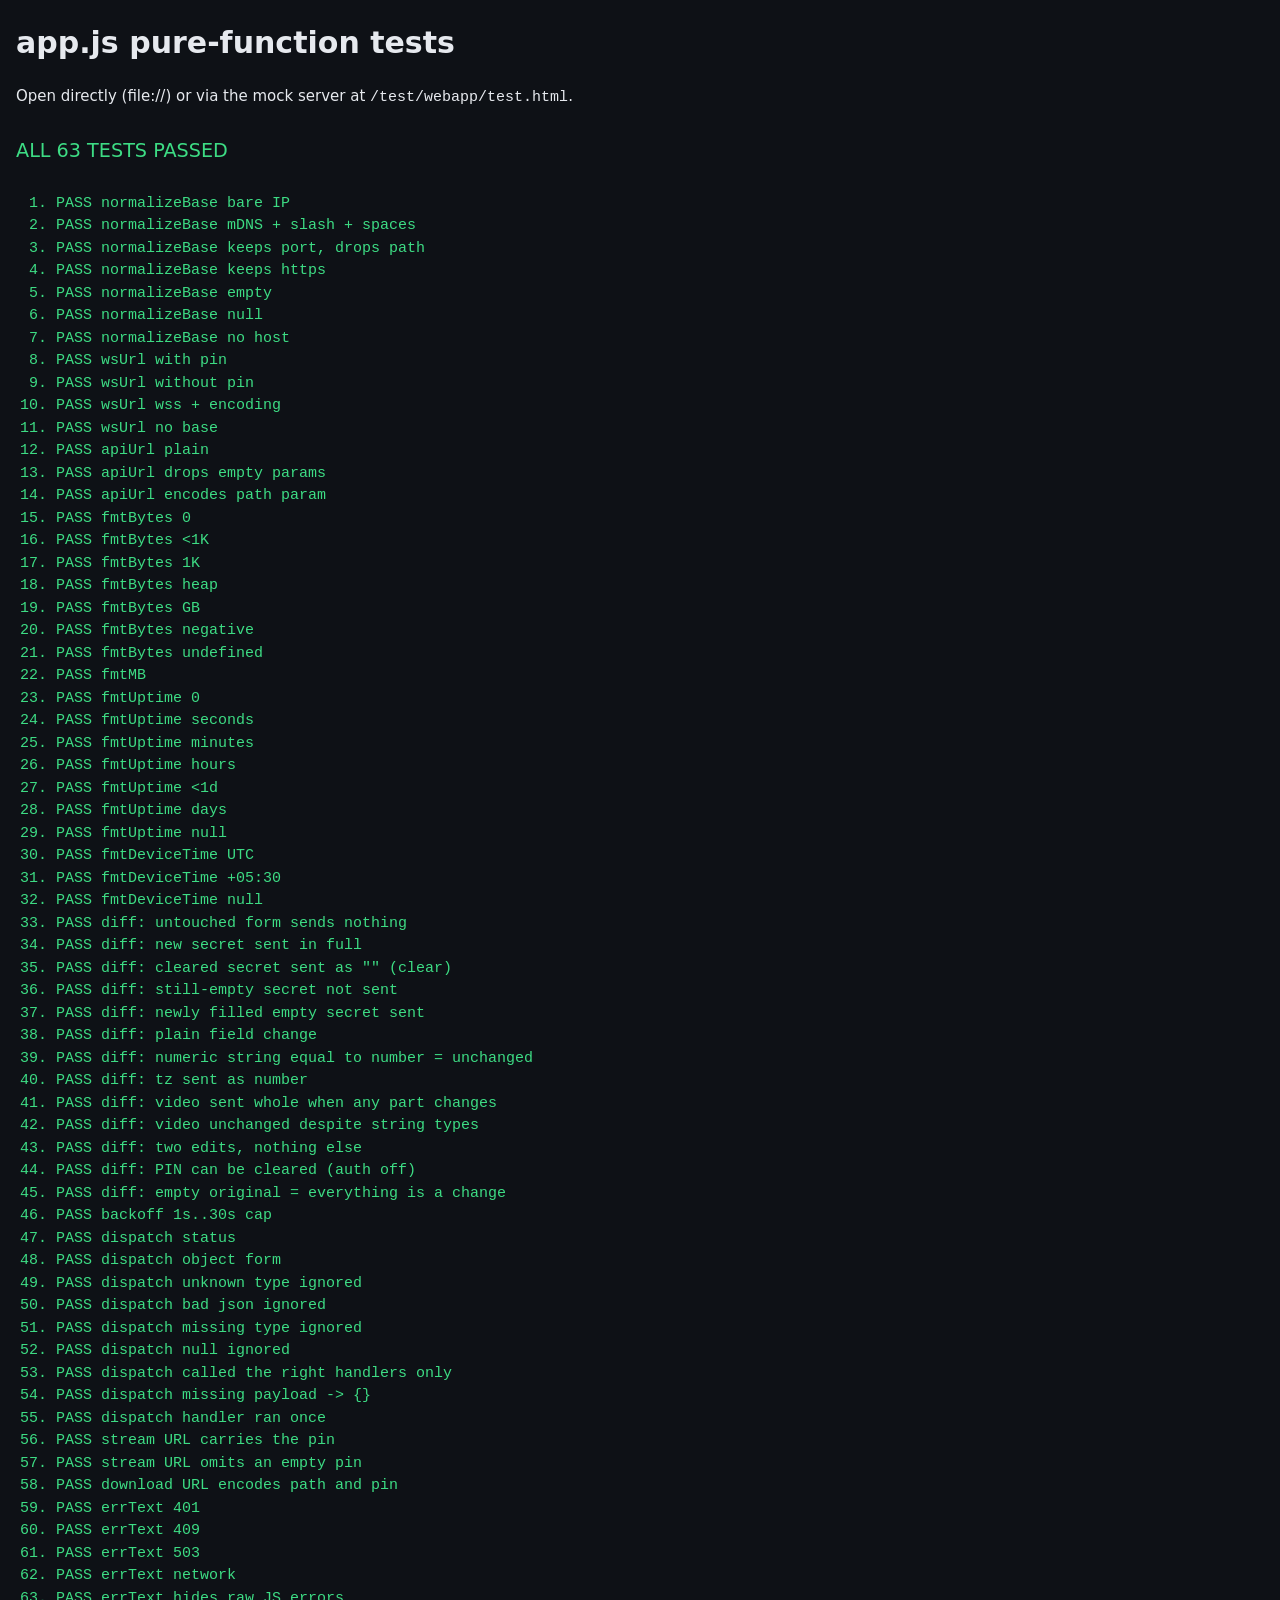
<file: test/webapp/test.html>
<!doctype html>
<html lang="en">
<head>
<meta charset="utf-8">
<meta name="viewport" content="width=device-width, initial-scale=1">
<title>Desk Buddy — app.js unit tests</title>
<style>
 body { font: 15px/1.5 system-ui, sans-serif; background: #0e1116; color: #e6e9ee; margin: 1rem; }
 li { font-family: ui-monospace, monospace; }
 .pass { color: #3ddc84; } .fail { color: #ff6b6b; font-weight: 700; }
 #summary { font-size: 1.2rem; padding: .5rem 0; }
</style>
</head>
<body>
<h1>app.js pure-function tests</h1>
<p>Open directly (file://) or via the mock server at <code>/test/webapp/test.html</code>.</p>
<p id="summary">running…</p>
<ol id="out"></ol>

<script src="../../webapp/app.js"></script>
<script>
var pass = 0, fail = 0;
function log(ok, name, extra) {
  pass += ok ? 1 : 0; fail += ok ? 0 : 1;
  var li = document.createElement('li');
  li.className = ok ? 'pass' : 'fail';
  li.textContent = (ok ? 'PASS ' : 'FAIL ') + name + (ok || !extra ? '' : ' — ' + extra);
  document.getElementById('out').appendChild(li);
}
function eq(a, b, name) {
  var x = JSON.stringify(a), y = JSON.stringify(b);
  log(x === y, name, 'got ' + x + ', want ' + y);
}

/* --- device URL building / normalization --- */
eq(DB.normalizeBase('192.168.1.42'), 'http://192.168.1.42', 'normalizeBase bare IP');
eq(DB.normalizeBase(' deskbuddy.local/ '), 'http://deskbuddy.local', 'normalizeBase mDNS + slash + spaces');
eq(DB.normalizeBase('http://10.0.0.5:8080/x/y'), 'http://10.0.0.5:8080', 'normalizeBase keeps port, drops path');
eq(DB.normalizeBase('https://dev.lan'), 'https://dev.lan', 'normalizeBase keeps https');
eq(DB.normalizeBase(''), '', 'normalizeBase empty');
eq(DB.normalizeBase(null), '', 'normalizeBase null');
eq(DB.normalizeBase('http://'), '', 'normalizeBase no host');
eq(DB.wsUrl('192.168.1.42', '482913'), 'ws://192.168.1.42/ws?pin=482913', 'wsUrl with pin');
eq(DB.wsUrl('192.168.1.42', ''), 'ws://192.168.1.42/ws', 'wsUrl without pin');
eq(DB.wsUrl('https://dev.lan', 'a b'), 'wss://dev.lan/ws?pin=a%20b', 'wsUrl wss + encoding');
eq(DB.wsUrl('', 'x'), '', 'wsUrl no base');
eq(DB.apiUrl('1.2.3.4', '/api/status'), 'http://1.2.3.4/api/status', 'apiUrl plain');
eq(DB.apiUrl('1.2.3.4', '/api/recordings', { day: '20260802', limit: '' }),
   'http://1.2.3.4/api/recordings?day=20260802', 'apiUrl drops empty params');
eq(DB.apiUrl('1.2.3.4', '/api/recordings/file', { path: '/rec/20260802/003000.avi' }),
   'http://1.2.3.4/api/recordings/file?path=%2Frec%2F20260802%2F003000.avi', 'apiUrl encodes path param');

/* --- formatting --- */
eq(DB.fmtBytes(0), '0 B', 'fmtBytes 0');
eq(DB.fmtBytes(1023), '1023 B', 'fmtBytes <1K');
eq(DB.fmtBytes(1024), '1.0 KB', 'fmtBytes 1K');
eq(DB.fmtBytes(142384), '139.0 KB', 'fmtBytes heap');
eq(DB.fmtBytes(3612884992), '3.4 GB', 'fmtBytes GB');
eq(DB.fmtBytes(-1), '–', 'fmtBytes negative');
eq(DB.fmtBytes(undefined), '–', 'fmtBytes undefined');
eq(DB.fmtMB(40617), '39.7 GB', 'fmtMB');
eq(DB.fmtUptime(0), '0s', 'fmtUptime 0');
eq(DB.fmtUptime(59), '59s', 'fmtUptime seconds');
eq(DB.fmtUptime(142), '2m 22s', 'fmtUptime minutes');
eq(DB.fmtUptime(3671), '1h 1m', 'fmtUptime hours');
eq(DB.fmtUptime(84213), '23h 23m', 'fmtUptime <1d');
eq(DB.fmtUptime(90061), '1d 1h 1m', 'fmtUptime days');
eq(DB.fmtUptime(null), '–', 'fmtUptime null');
// The epoch/ISO pair from API.md 3.1, now corrected there so the two agree.
eq(DB.fmtDeviceTime(1785631200, 0), '2026-08-02 00:40:00 (UTC+0)', 'fmtDeviceTime UTC');
eq(DB.fmtDeviceTime(1785631200, 330), '2026-08-02 06:10:00 (UTC+5)', 'fmtDeviceTime +05:30');
eq(DB.fmtDeviceTime(null, 0), '–', 'fmtDeviceTime null');

/* --- partial settings diff (API.md 3.8) --- */
var ORIG = { wifi_ssid: 'home-2g', wifi_pass: '********word', device_pin: '******',
  openrouter_key: '********3456', gemini_key: '', drive_refresh_token: '********mNo1',
  drive_client_id: '8123-abc.apps.googleusercontent.com', drive_client_secret: '********xY7q',
  drive_folder_id: '1AbCdEfGhIjKlMnOp', ai_provider: 'openrouter',
  video: { width: 800, height: 600, fps: 10, quality: 12 }, tz_offset_min: 330 };
function form(over) {
  var f = {}; Object.keys(ORIG).forEach(function (k) { f[k] = ORIG[k]; });
  f.video = { width: 800, height: 600, fps: 10, quality: 12 };
  Object.keys(over || {}).forEach(function (k) { f[k] = over[k]; });
  return f;
}
eq(DB.diffSettings(form(), ORIG), {}, 'diff: untouched form sends nothing');
eq(DB.diffSettings(form({ openrouter_key: 'sk-or-v1-NEWKEY' }), ORIG),
   { openrouter_key: 'sk-or-v1-NEWKEY' }, 'diff: new secret sent in full');
eq(DB.diffSettings(form({ openrouter_key: '' }), ORIG),
   { openrouter_key: '' }, 'diff: cleared secret sent as "" (clear)');
eq(DB.diffSettings(form({ gemini_key: '' }), ORIG), {}, 'diff: still-empty secret not sent');
eq(DB.diffSettings(form({ gemini_key: 'AIza-x' }), ORIG),
   { gemini_key: 'AIza-x' }, 'diff: newly filled empty secret sent');
eq(DB.diffSettings(form({ ai_provider: 'gemini' }), ORIG), { ai_provider: 'gemini' }, 'diff: plain field change');
eq(DB.diffSettings(form({ tz_offset_min: '330' }), ORIG), {}, 'diff: numeric string equal to number = unchanged');
eq(DB.diffSettings(form({ tz_offset_min: '-480' }), ORIG), { tz_offset_min: -480 }, 'diff: tz sent as number');
eq(DB.diffSettings(form({ video: { width: 640, height: 480, fps: 10, quality: 12 } }), ORIG),
   { video: { width: 640, height: 480, fps: 10, quality: 12 } }, 'diff: video sent whole when any part changes');
eq(DB.diffSettings(form({ video: { width: '800', height: '600', fps: '10', quality: '12' } }), ORIG),
   {}, 'diff: video unchanged despite string types');
eq(DB.diffSettings(form({ wifi_pass: 'newpass', ai_provider: 'gemini' }), ORIG),
   { wifi_pass: 'newpass', ai_provider: 'gemini' }, 'diff: two edits, nothing else');
eq(DB.diffSettings(form({ device_pin: '' }), ORIG), { device_pin: '' }, 'diff: PIN can be cleared (auth off)');
eq(Object.keys(DB.diffSettings(form(), {})).length > 0, true, 'diff: empty original = everything is a change');

/* --- backoff schedule --- */
eq([0,1,2,3,4,5,6,10].map(DB.backoffMs), [1000,2000,4000,8000,16000,30000,30000,30000], 'backoff 1s..30s cap');

/* --- WS dispatch (API.md 4) --- */
(function () {
  var got = [];
  var h = { status: function (p) { got.push(['status', p.uptime_s]); },
            ai_chunk: function (p) { got.push(['chunk', p.text]); } };
  eq(DB.dispatchWs('{"type":"status","ts":1,"payload":{"uptime_s":42}}', h), 'status', 'dispatch status');
  eq(DB.dispatchWs({ type: 'ai_chunk', ts: 1, payload: { text: 'hi' } }, h), 'ai_chunk', 'dispatch object form');
  eq(DB.dispatchWs('{"type":"upload_event","ts":1,"payload":{}}', h), null, 'dispatch unknown type ignored');
  eq(DB.dispatchWs('not json', h), null, 'dispatch bad json ignored');
  eq(DB.dispatchWs('{"ts":1}', h), null, 'dispatch missing type ignored');
  eq(DB.dispatchWs(null, h), null, 'dispatch null ignored');
  eq(got, [['status', 42], ['chunk', 'hi']], 'dispatch called the right handlers only');
  var calls = 0;
  DB.dispatchWs('{"type":"status"}', { status: function (p) { calls++; eq(p, {}, 'dispatch missing payload -> {}'); } });
  eq(calls, 1, 'dispatch handler ran once');
})();

/* The MJPEG multipart parser is gone: /api/stream takes ?pin= now (API.md 3.3), so
   the browser decodes the stream in a plain <img src>. These URL builders are what
   the Live tab and the Download link are now made of — they carry the auth. */
eq(DB.apiUrl('1.2.3.4', '/api/stream', { pin: '482913', t: 1 }),
   'http://1.2.3.4/api/stream?pin=482913&t=1', 'stream URL carries the pin');
eq(DB.apiUrl('1.2.3.4', '/api/stream', { pin: '', t: 1 }),
   'http://1.2.3.4/api/stream?t=1', 'stream URL omits an empty pin');
eq(DB.apiUrl('1.2.3.4', '/api/recordings/file', { path: '/rec/20260802/003000.avi', pin: 'a b' }),
   'http://1.2.3.4/api/recordings/file?path=%2Frec%2F20260802%2F003000.avi&pin=a%20b',
   'download URL encodes path and pin');

/* --- error text: never a stack trace --- */
eq(DB.errText({ status: 401 }), 'Wrong or missing device PIN.', 'errText 401');
eq(DB.errText({ status: 409, message: 'stream already in use' }), 'stream already in use', 'errText 409');
eq(DB.errText({ status: 503, message: 'camera not ready' }), 'camera not ready', 'errText 503');
eq(DB.errText({}), 'Device unreachable — check the address and that you are on the same Wi-Fi.', 'errText network');
log(DB.errText(new TypeError('x is not a function')).indexOf('not a function') === -1,
    'errText hides raw JS errors');

document.getElementById('summary').textContent = fail === 0
  ? 'ALL ' + pass + ' TESTS PASSED' : fail + ' FAILED, ' + pass + ' passed';
document.getElementById('summary').className = fail === 0 ? 'pass' : 'fail';
document.title = (fail === 0 ? 'PASS' : 'FAIL') + ' — app.js tests';
window.__RESULT = { pass: pass, fail: fail };
</script>
</body>
</html>
</file>
